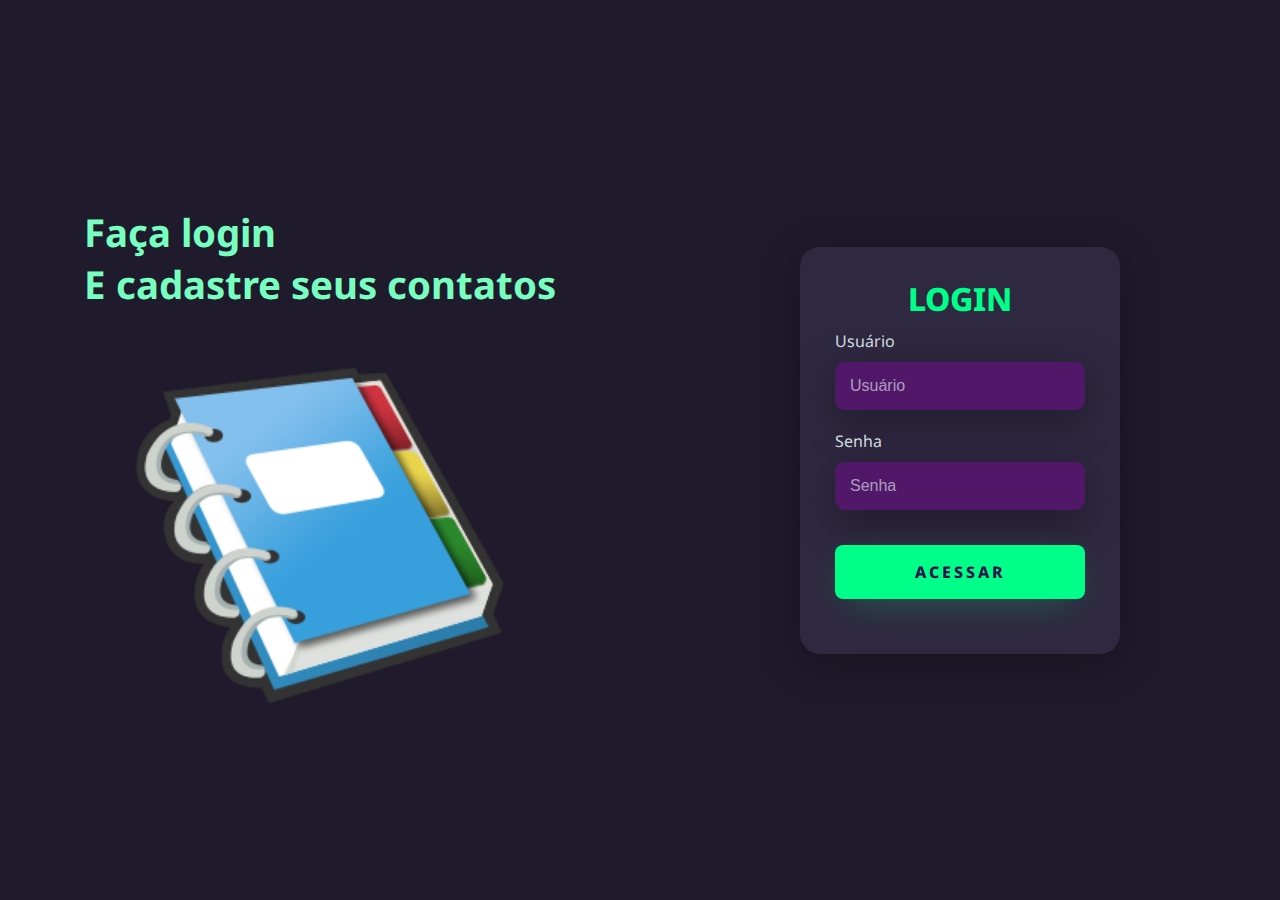
<file: src/main/webapp/index.html>
<!DOCTYPE html>
<html lang="pt-br">
<head>
<meta charset="utf-8">
<title>Agenda de contatos - Home</title>
<link rel="icon" href="imagens/favicon.png">
<link rel="stylesheet" href="Newpast.css">

</head>
<body>
	<div class="main-login">
        <div class="left-login">
            <h1>Faça login<br>E cadastre seus contatos</h1>
            <img src="imagens/agenda.png" class="left-login-image" alt="security image">
        </div>
        <div class="right-login">
            <div class="card-login">
                <h1>LOGIN</h1>
                <div class="textfield">
                    <label for="usuario">Usuário</label>
                    <input type="text" name="usuario" placeholder="Usuário">
                </div>
                <div class="textfield">
                    <label for="senha">Senha</label>
                    <input type="password" name="senha" placeholder="Senha">
                </div>
                	<a href="main" class="btn-login">Acessar</a>
            </div>
        </div>
    </div>

	
</body>
</html>
</file>
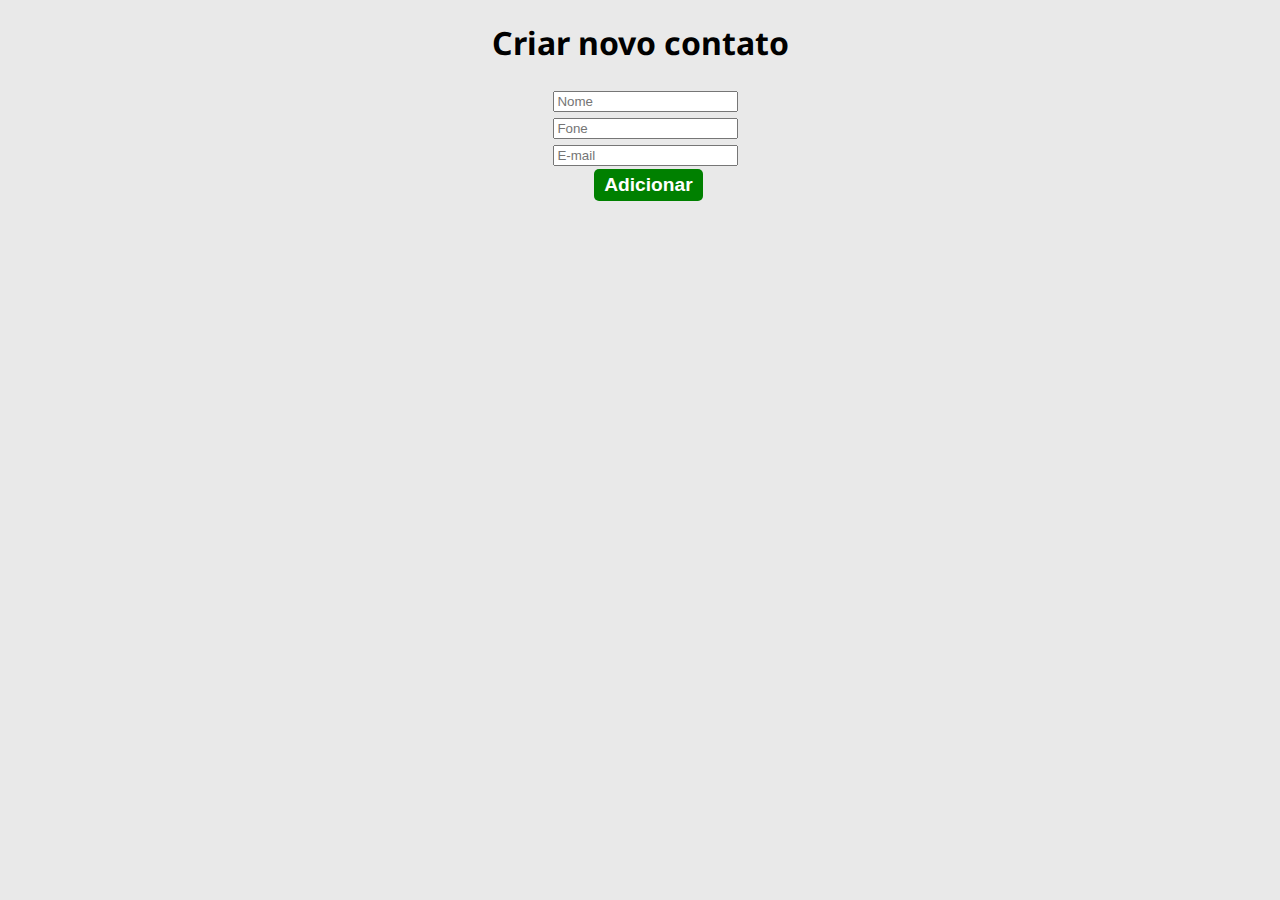
<file: src/main/webapp/novo.html>
<!DOCTYPE html>
<html lang="pt-br">
<head>
<meta charset="utf-8">
<title>Agenda de contatos - Novo</title>
<link rel="icon" href="imagens/favicon.png">
<link rel="stylesheet" href="Newpast.css">

</head>
<body>
	<h1 class="editar">Criar novo contato</h1>
	<div class="formulario">
	<form name="frmContato" action="insert">
		<table>
			<tr>
				<td><input type="text" name="nome" placeholder="Nome"
					class="Caixa1"></td>
			</tr>
			<tr>
				<td><input type="text" name="fone" placeholder="Fone"
					class="Caixa2"></td>
			</tr>
			<tr>
				<td><input type="text" name="email" placeholder="E-mail"
					class="Caixa1"></td>
			</tr>
		</table>
		<input type="button" value="Adicionar" class="salvarbtn"
			onclick="validar()">
	</form>
	</div>
	<script src="scripts/validador.js"></script>
</body>
</html>
</file>
<file: src/main/webapp/Newpast.css>
@charset "utf-8";

@import url('https://fonts.googleapis.com/css2?family=Noto+Sans:ital,wght@0,700;1,400&display=swap');

body{
    margin:0;
    font-family: 'Noto Sans', sans-serif;
    background-color: #e9e9e9;
   
}

body * {

    box-sizing: border-box;
}

.main-login{
    width: 100vw;
    height: 100vh;
    background:#201b2c;
    display:flex;
    justify-content: center;
    align-items: center;
}

.left-login{
    width: 50vw;
    height: 100vh;
    display:flex;
    justify-content: center;
    align-items: center;
    flex-direction: column;  
}

.left-login > h1{
    font-size: 3vw;
    color: #77ffc0;
}

.left-login-image{
    width: 30vw;

}

.right-login{
    width: 50vw;
    height: 100vh;
    display:flex;
    justify-content: center;
    align-items: center;
}

.card-login{
    width: 50%;
    display:flex;
    justify-content: center;
    align-items: center;
    flex-direction: column;
    padding: 30px 35px;
    background:#2f2841;
    border-radius: 20px;
    box-shadow: 0px 10px 40px #00000056;

}

.card-login > h1{
    color:#00ff88;
    font-weight: 800;
    margin: 0;
}

.card-login > a{
	text-decoration: none;
	text-align: center;
} 

.textfield{
    width: 100%;
    display: flex;
    flex-direction: column;
    align-items: flex-start;
    justify-content: center;
    margin: 10px;
}

.textfield > input{
    width: 100%;
    border: none;
    border-radius: 10px;
    padding: 15px;
    background: #511869;
    color: #f0ffffde;
    font-size: 12pt;
    box-shadow:0px 10px 40px #00000056;
    outline: none;
    box-sizing: border-box;
}

.textfield > label {
    color:#f0ffffde ;
    margin-bottom: 10px;

}

.textfield > input::placeholder {
    color: #f0ffff94;
}

.btn-login{
    width: 100%;
    padding: 16px 0px;
    margin: 25px;
    border: none;
    border-radius: 8px;
    outline: none;
    text-transform: uppercase;
    font-weight: 800;
    letter-spacing: 3px;
    color:#2b134b;
    background:#00ff88 ;
    cursor: pointer;
    box-shadow: 0px 10px 40px -12px #00ff8052;
}

@media only screen and (max-width:950px){
    .card-login{
        width: 85%;
    }
}

@media only screen and (max-width:600px){
    .main-login{
        flex-direction: column;
    }
    .left-login > h1 {
        display: none;
    }
    .left-login{
        width: 100%;
        height: auto;
    }
    .right-login{
        width: 100%;
        height: auto;
    }

    .left-login-image{
        width: 65vw;
        padding: 30px;
    }

    .card-login{
        width: 90%;
    }

}



h1 {
	color: black;
}

.topo  {
	text-align: center;
}


.button-primary {
	text-decoration: none;
	background-color: #008000;
	padding: 5px 10px;
	color: #fff;
	font-size: 1.2em;
	font-weight: 700;
	border-radius: 5px;
	border: 0;
	cursor: pointer;
	margin-right: 10px;
}

.button-secondary {
	text-decoration: none;
	background-color: #d51213;
	padding: 5px 10px;
	color: #fff;
	font-size: 1.2em;
	font-weight: 700;
	border-radius: 5px;
}

.contactnew{
	text-decoration: none;
	  background-color: #008000;
	  padding: 5px 20px;
	  color: #fff;
	  font-size: 1.2em;
	  font-weight: 700;
	  border-radius: 5px;
	  border: 0;
	  cursor: pointer;
	  margin-left: 43%;
	  line-height: 6; 
	
}


.salvarbtn{
	text-decoration: none;
	  background-color: #008000;
	  padding: 5px 10px;
	  color: #fff;
	  font-size: 1.2em;
	  font-weight: 650;
	  border-radius: 5px;
	  border: 0;
	  cursor: pointer;
	  margin-left: 6%;
	
}

#tabela {
	margin-top: 30px;
	border-collapse: collapse;
	width: 100%;
}

#tabela th, #tabela td {
	border: 1px solid #ddd;
	padding: 10px;
	text-align: left;
}

#tabela th {
	background-color: #511869;
	color: #fff;
}

.editar{
	color: black;
	text-align: center;
}

.formulario{
	  margin-left: 43%;
}
</file>
